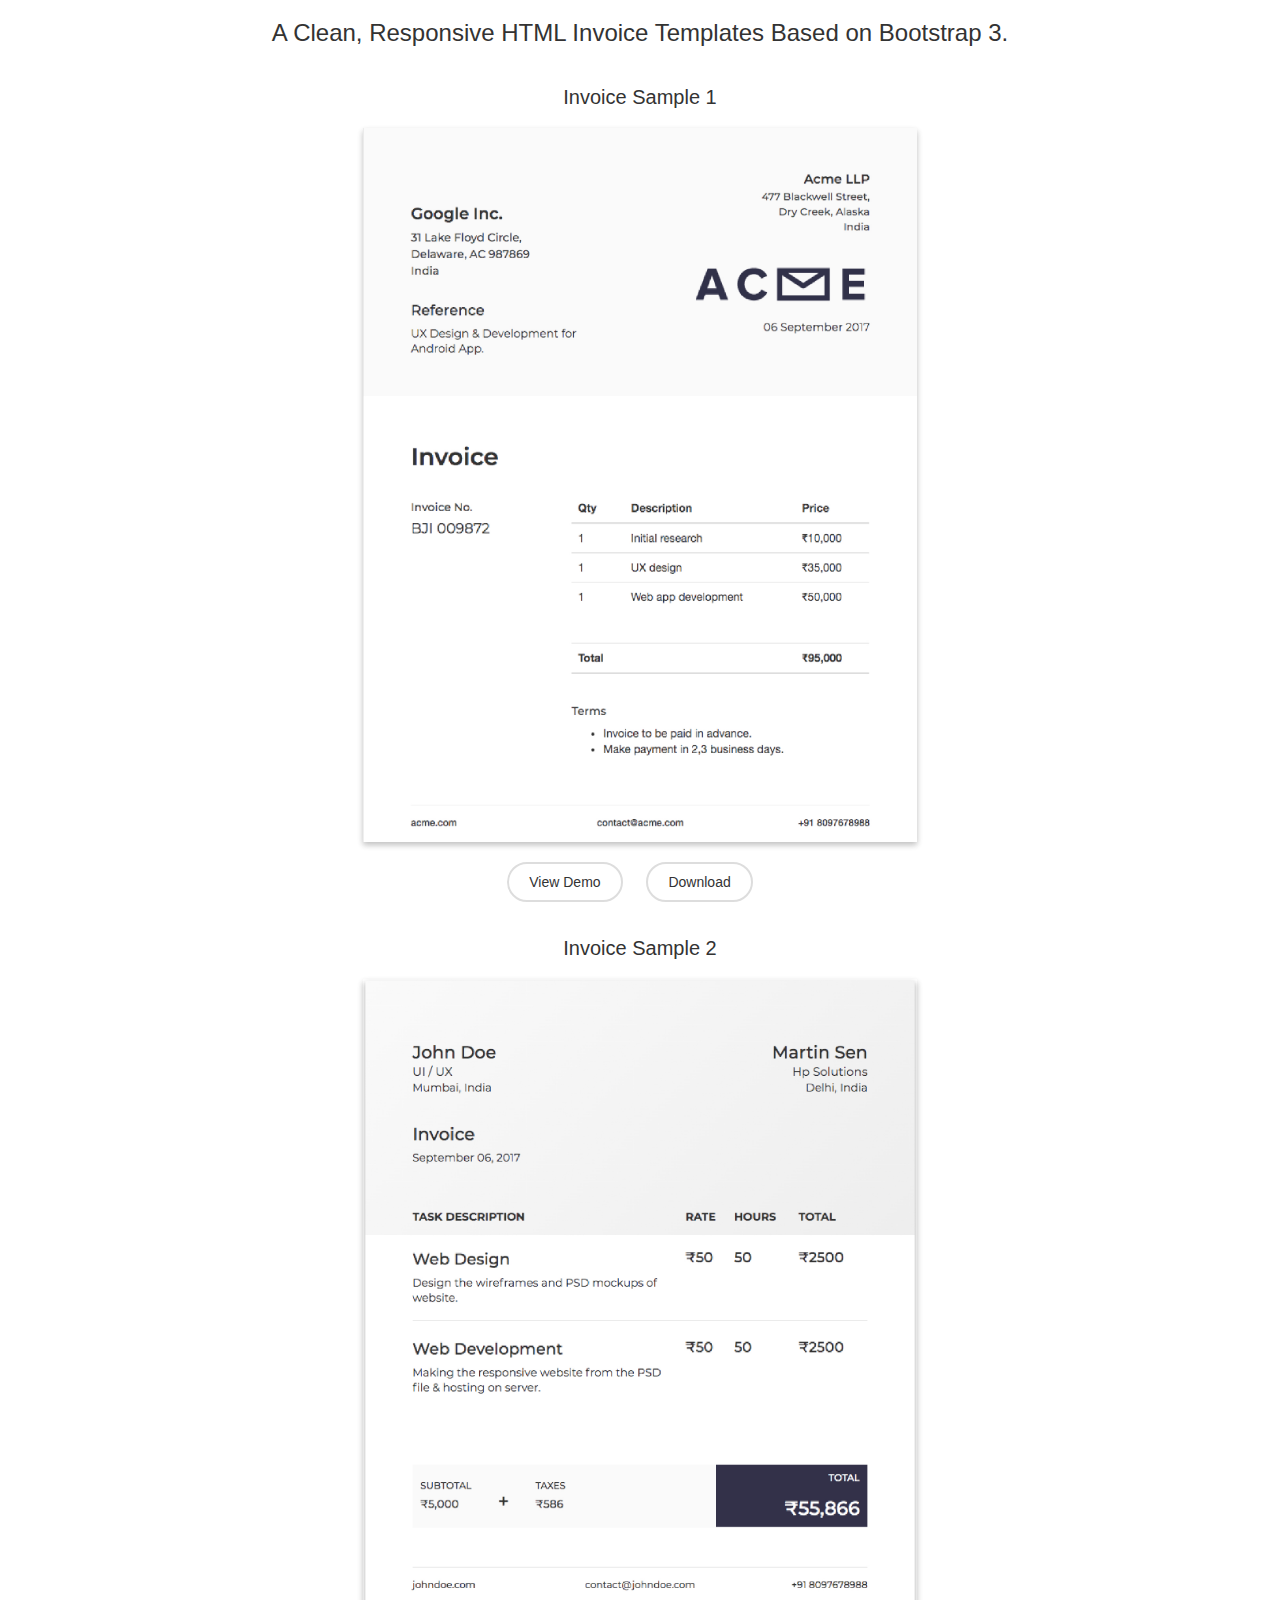
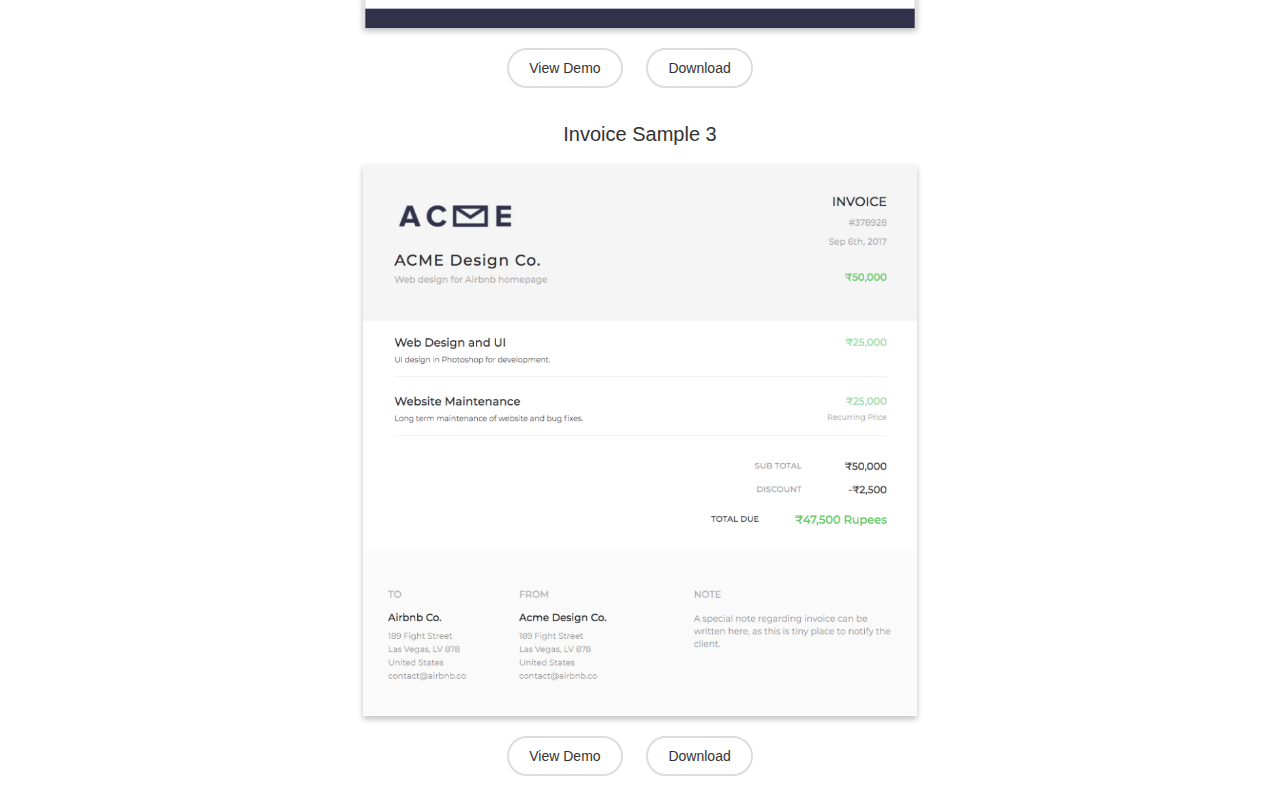
<file: index.html>
<!DOCTYPE html>
<html lang="en">
<head>
	<meta charset="utf-8">
	<meta http-equiv="X-UA-Compatible" content="IE=edge">
	<meta name="viewport" content="width=device-width, initial-scale=1">
	<!-- The above 3 meta tags *must* come first in the head; any other head content must come *after* these tags -->

	<title>HTML Invoice Templates based on Bootstrap 3</title>

	<!-- Bootstrap cdn 3.3.7 -->
	<link rel="stylesheet" href="https://maxcdn.bootstrapcdn.com/bootstrap/3.3.7/css/bootstrap.min.css" integrity="sha384-BVYiiSIFeK1dGmJRAkycuHAHRg32OmUcww7on3RYdg4Va+PmSTsz/K68vbdEjh4u" crossorigin="anonymous">

	<link rel="stylesheet" href="./assets/style.css">

	<!-- HTML5 shim and Respond.js for IE8 support of HTML5 elements and media queries -->
	<!-- WARNING: Respond.js doesn't work if you view the page via file:// -->
    <!--[if lt IE 9]>
      <script src="https://oss.maxcdn.com/html5shiv/3.7.3/html5shiv.min.js"></script>
      <script src="https://oss.maxcdn.com/respond/1.4.2/respond.min.js"></script>
  <![endif]-->
</head>
<body>

	<div class="container ">
		<div class="row">
			<div class="col-xs-12">
				<h1 class="text-center">
					A Clean, Responsive HTML Invoice Templates Based on Bootstrap 3.
				</h1>
			</div>
			<div class="col-xs-12 col-sm-offset-3 col-sm-6">
				<div class="invoice-item-wrapper">
					<h2>Invoice Sample 1</h2>
					<img src="./assets/invoice-1-2x.jpg" class="img-responsive" alt="">
					<a href="./invoice1/invoice1.html" target="_blank">View Demo</a>
					<a href="./assets/invoice1.zip" download="invoice1" target="_blank">Download</a>
				</div>
			</div>
			<div class="col-xs-12 col-sm-offset-3 col-sm-6">
				<div class="invoice-item-wrapper">
					<h2>Invoice Sample 2</h2>
					<img src="./assets/invoice-2-2x.jpg" class="img-responsive" alt="">
					<a href="./invoice2/invoice2.html" target="_blank">View Demo</a>
					<a href="./assets/invoice2.zip" download="invoice2" target="_blank">Download</a>
				</div>
			</div>
			<div class="col-xs-12 col-sm-offset-3 col-sm-6">
				<div class="invoice-item-wrapper">
					<h2>Invoice Sample 3</h2>
					<img src="./assets/invoice-3-2x.jpg" class="img-responsive" alt="">
					<a href="./invoice3/invoice3.html" target="_blank">View Demo</a>
					<a href="./assets/invoice3.zip" download="invoice3" target="_blank">Download</a>
				</div>
			</div>
		</div>
	</div>


	<!-- jquery slim version 3.2.1 minified -->
	<script src="https://code.jquery.com/jquery-3.2.1.slim.min.js" integrity="sha256-k2WSCIexGzOj3Euiig+TlR8gA0EmPjuc79OEeY5L45g=" crossorigin="anonymous"></script>

	<!-- Latest compiled and minified JavaScript -->
	<script src="https://maxcdn.bootstrapcdn.com/bootstrap/3.3.7/js/bootstrap.min.js" integrity="sha384-Tc5IQib027qvyjSMfHjOMaLkfuWVxZxUPnCJA7l2mCWNIpG9mGCD8wGNIcPD7Txa" crossorigin="anonymous"></script>

</body>
</html>
</file>
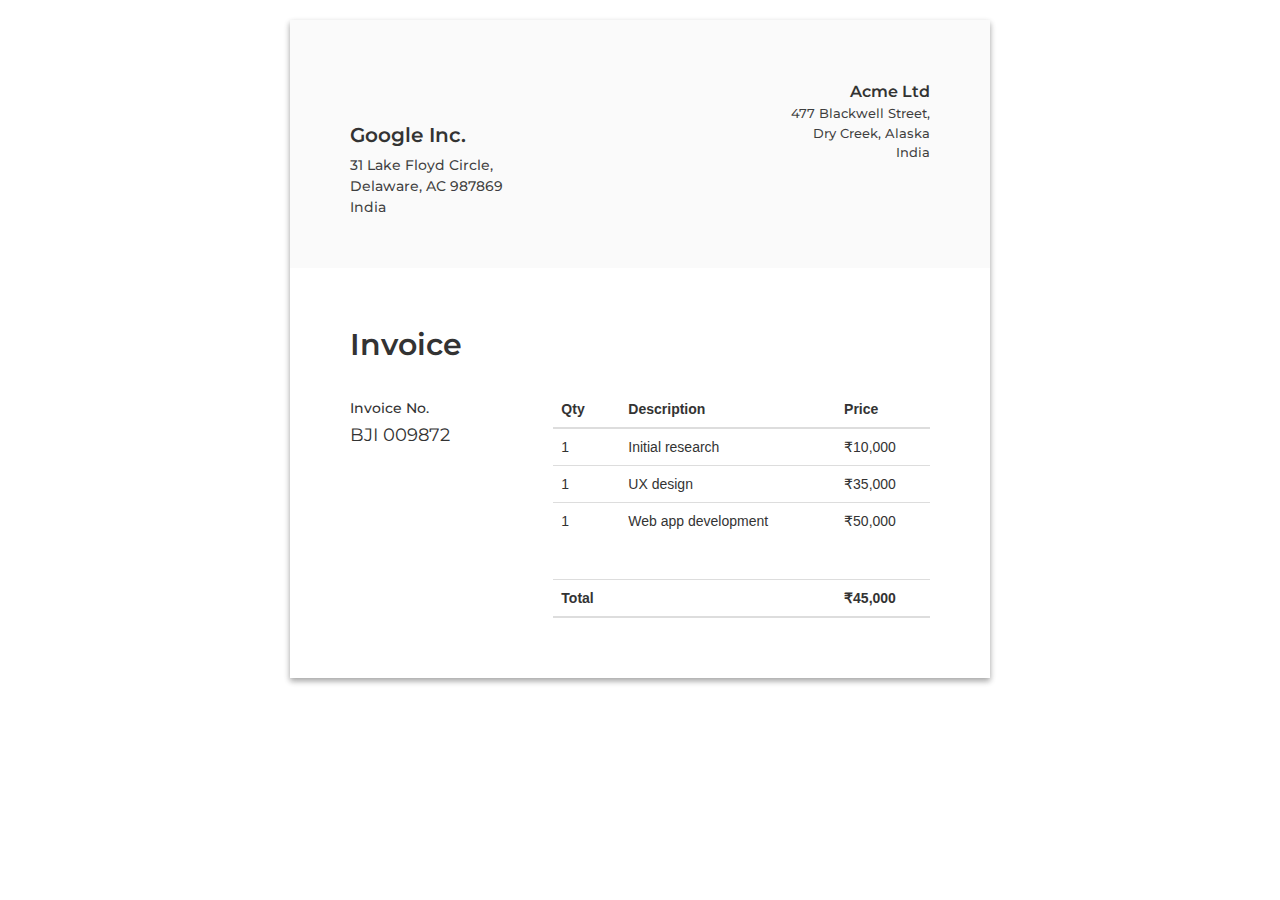
<file: invoice1/invoice1.html>
<!DOCTYPE html>
<html lang="en">
<head>
	<meta charset="utf-8">
    <meta http-equiv="X-UA-Compatible" content="IE=edge">
    <meta name="viewport" content="width=device-width, initial-scale=1">
    <!-- The above 3 meta tags *must* come first in the head; any other head content must come *after* these tags -->

	<title>Invoice1</title>

	<!-- Bootstrap cdn 3.3.7 -->
	<link rel="stylesheet" href="https://maxcdn.bootstrapcdn.com/bootstrap/3.3.7/css/bootstrap.min.css" integrity="sha384-BVYiiSIFeK1dGmJRAkycuHAHRg32OmUcww7on3RYdg4Va+PmSTsz/K68vbdEjh4u" crossorigin="anonymous">

	<!-- Custom font montseraat -->
	<link href="https://fonts.googleapis.com/css?family=Montserrat:400,500,600,700" rel="stylesheet">

	<!-- Custom style invoice1.css -->
	<link rel="stylesheet" type="text/css" href="./invoice1.css">

	<!-- HTML5 shim and Respond.js for IE8 support of HTML5 elements and media queries -->
    <!-- WARNING: Respond.js doesn't work if you view the page via file:// -->
    <!--[if lt IE 9]>
      <script src="https://oss.maxcdn.com/html5shiv/3.7.3/html5shiv.min.js"></script>
      <script src="https://oss.maxcdn.com/respond/1.4.2/respond.min.js"></script>
    <![endif]-->
</head>
<body>

	<section class="back">
		<div class="container">
			<div class="row">
				<div class="col-xs-12">
					<div class="invoice-wrapper">
						<div class="invoice-top">
							<div class="row">
								<div class="col-sm-6">
									<div class="invoice-top-left">
										<h2 class="client-company-name">Google Inc.</h2>
										<h6 class="client-address">31 Lake Floyd Circle, <br>Delaware, AC 987869 <br>India</h6>
									</div>
								</div>
								<div class="col-sm-6">
									<div class="invoice-top-right">
										<h2 class="our-company-name">Acme Ltd</h2>
										<h6 class="our-address">477 Blackwell Street, <br>Dry Creek, Alaska <br>India</h6>
									</div>
								</div>
							</div>
						</div>
						<div class="invoice-bottom">
							<div class="row">
								<div class="col-xs-12">
									<h2 class="title">Invoice</h2>
								</div>
								<div class="clearfix"></div>

								<div class="col-sm-3 col-md-3">
									<div class="invoice-bottom-left">
										<h5>Invoice No.</h5>
										<h4>BJI 009872</h4>
									</div>
								</div>
								<div class="col-md-offset-1 col-md-8 col-sm-9">
									<div class="invoice-bottom-right">
										<table class="table">
											<thead>
												<tr>
													<th>Qty</th>
													<th>Description</th>
													<th>Price</th>
												</tr>
											</thead>
											<tbody>
												<tr>
													<td>1</td>
													<td>Initial research</td>
													<td>₹10,000</td>
												</tr>
												<tr>
													<td>1</td>
													<td>UX design</td>
													<td>₹35,000</td>
												</tr>
												<tr>
													<td>1</td>
													<td>Web app development</td>
													<td>₹50,000</td>
												</tr>
												<tr style="height: 40px;"></tr>
											</tbody>
											<thead>
												<tr>
													<th>Total</th>
													<th></th>
													<th>₹45,000</th>
												</tr>
											</thead>
										</table>
									</div>
								</div>
							</div>
						</div>
					</div>
				</div>
			</div>
		</div>
	</section>
	

	<!-- jquery slim version 3.2.1 minified -->
	<script src="https://code.jquery.com/jquery-3.2.1.slim.min.js" integrity="sha256-k2WSCIexGzOj3Euiig+TlR8gA0EmPjuc79OEeY5L45g=" crossorigin="anonymous"></script>

	<!-- Latest compiled and minified JavaScript -->
	<script src="https://maxcdn.bootstrapcdn.com/bootstrap/3.3.7/js/bootstrap.min.js" integrity="sha384-Tc5IQib027qvyjSMfHjOMaLkfuWVxZxUPnCJA7l2mCWNIpG9mGCD8wGNIcPD7Txa" crossorigin="anonymous"></script>

</body>
</html>
</file>
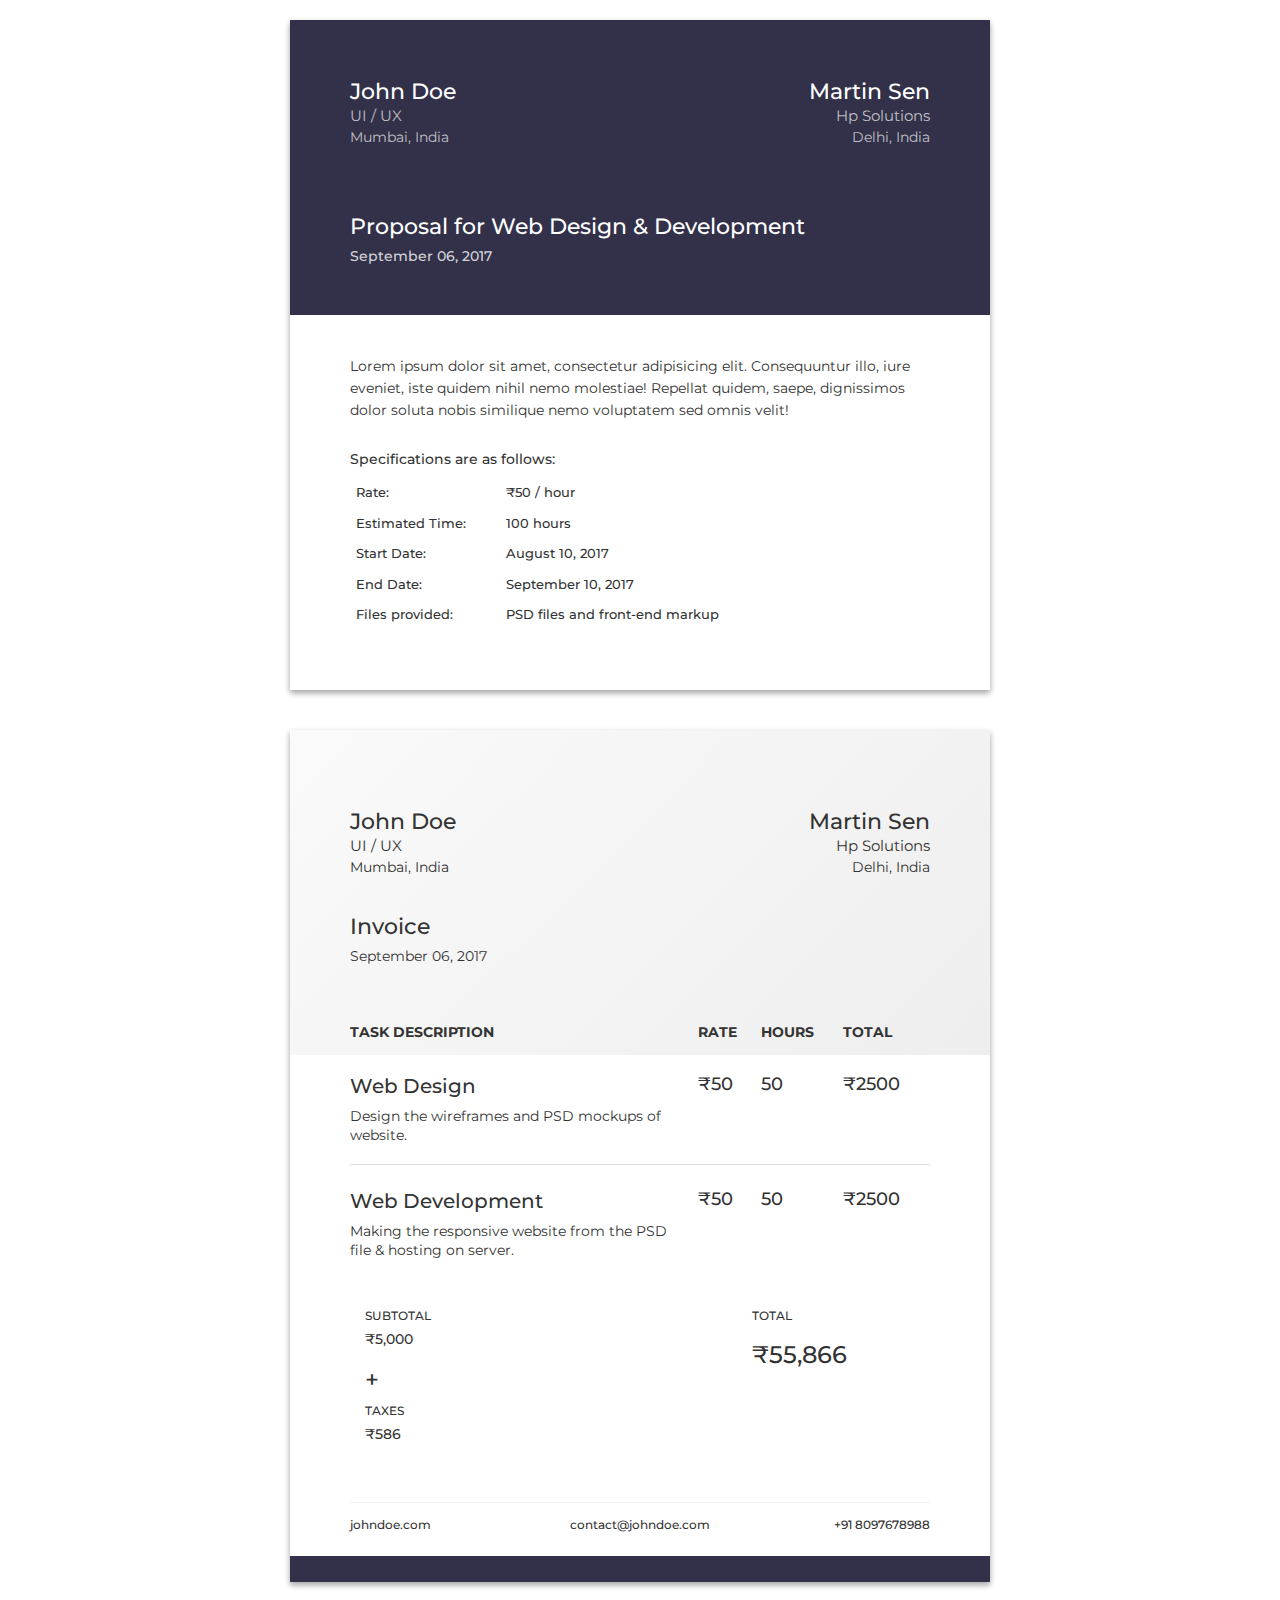
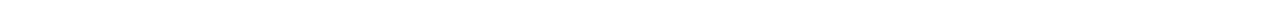
<file: invoice2/invoice2.html>
<!DOCTYPE html>
<html lang="en">
<head>
	<meta charset="utf-8">
    <meta http-equiv="X-UA-Compatible" content="IE=edge">
    <meta name="viewport" content="width=device-width, initial-scale=1">
    <!-- The above 3 meta tags *must* come first in the head; any other head content must come *after* these tags -->

	<title>Invoice2</title>

	<!-- Bootstrap cdn 3.3.7 -->
	<link rel="stylesheet" href="https://maxcdn.bootstrapcdn.com/bootstrap/3.3.7/css/bootstrap.min.css" integrity="sha384-BVYiiSIFeK1dGmJRAkycuHAHRg32OmUcww7on3RYdg4Va+PmSTsz/K68vbdEjh4u" crossorigin="anonymous">

	<!-- Custom font montseraat -->
	<link href="https://fonts.googleapis.com/css?family=Montserrat:400,500,600,700" rel="stylesheet">

	<!-- Custom style invoice1.css -->
	<link rel="stylesheet" type="text/css" href="./invoice2.css">

	<!-- HTML5 shim and Respond.js for IE8 support of HTML5 elements and media queries -->
    <!-- WARNING: Respond.js doesn't work if you view the page via file:// -->
    <!--[if lt IE 9]>
      <script src="https://oss.maxcdn.com/html5shiv/3.7.3/html5shiv.min.js"></script>
      <script src="https://oss.maxcdn.com/respond/1.4.2/respond.min.js"></script>
    <![endif]-->
</head>
<body>

	<section class="front">
		<div class="container">
			<div class="row">
				<div class="col-xs-12">
					<div class="front-invoice-wrapper">
						<div class="front-invoice-top">
							<div class="row">
								<div class="col-sm-6">
									<div class="front-invoice-top-left">
										<h2>John Doe</h2>
										<h3>UI / UX</h3>
										<h5>Mumbai, India</h5>
									</div>
								</div>
								<div class="col-sm-6">
									<div class="front-invoice-top-right">
										<h2>Martin Sen</h2>
										<h3>Hp Solutions</h3>
										<h5>Delhi, India</h5>
									</div>
								</div>
								<div class="clearfix"></div>
								<div class="col-xs-12">
									<h1 class="service-name">Proposal for Web Design &amp; Development</h1>
									<h6 class="date">September 06, 2017</h6>
								</div>
							</div>
						</div>
						<div class="front-invoice-bottom">
							<div class="row">
								<div class="col-xs-12">
									<p class="description">Lorem ipsum dolor sit amet, consectetur adipisicing elit. Consequuntur illo, iure eveniet, iste quidem nihil nemo molestiae! Repellat quidem, saepe, dignissimos dolor soluta nobis similique nemo voluptatem sed omnis velit!</p>
									<h6 class="specs">Specifications are as follows:</h6>
								</div>
								<div class="col-xs-12 col-sm-10 col-md-9">
									<table class="table borderless custom-table">
										<tbody>
											<tr>
												<td>Rate:</td>
												<td>₹50 / hour</td>
											</tr>
											<tr>
												<td>Estimated Time:</td>
												<td>100 hours</td>
											</tr>
											<tr>
												<td>Start Date:</td>
												<td>August 10, 2017</td>
											</tr>
											<tr>
												<td>End Date:</td>
												<td>September 10, 2017</td>
											</tr>
											<tr>
												<td>Files provided:</td>
												<td>PSD files and front-end markup</td>
											</tr>
										</tbody>
									</table>
								</div>
							</div>
						</div>
					</div>
				</div>
			</div>
		</div>
	</section>

	<section class="back">
		<div class="container">
			<div class="row">
				<div class="col-xs-12">
					<div class="invoice-wrapper">
						<div class="invoice-top">
							<div class="row">
								<div class="col-sm-6">
									<div class="invoice-top-left">
										<h2>John Doe</h2>
										<h3>UI / UX</h3>
										<h5>Mumbai, India</h5>

										<h4>Invoice</h4>
										<h6>September 06, 2017</h6>
									</div>
								</div>
								<div class="col-sm-6">
									<div class="invoice-top-right">
										<h2>Martin Sen</h2>
										<h3>Hp Solutions</h3>
										<h5>Delhi, India</h5>

										<!-- <div class="logo-wrapper">
											<img src="./Acme.png" class="img-responsive pull-right logo" />
										</div> -->
									</div>
								</div>
							</div>
						</div>
						<div class="invoice-bottom">
							<div class="row">
								<div class="col-xs-12">
									<div class="task-table-wrapper">
										<table class="table">
											<thead>
												<tr>
													<th>TASK DESCRIPTION</th>
													<th>RATE</th>
													<th>HOURS</th>
													<th>TOTAL</th>
												</tr>
											</thead>
											<tbody>
												<tr>
													<td class="desc">
														<h3>Web Design</h3>
														<h5>Design the wireframes and PSD mockups of website.</h5>
													</td>
													<td><h4>₹50</h4></td>
													<td><h4>50</h4></td>
													<td><h4>₹2500</h4></td>
												</tr>
												<tr>
													<td class="desc">
														<h3>Web Development</h3>
														<h5>Making the responsive website from the PSD file &amp; hosting on server.</h5>
													</td>
													<td><h4>₹50</h4></td>
													<td><h4>50</h4></td>
													<td><h4>₹2500</h4></td>
												</tr>
											</tbody>
										</table>
									</div>
								</div>
								<div class="clearfix"></div>
								<div class="col-md-12">
									<div class="invoice-bottom-total">
										<div class="col-sm-8 no-padding">
											<div class="sub-total-box">
												<h6>SUBTOTAL</h6>
												<h5>₹5,000</h5>
											</div>
											<div class="add-box">
												<h3>+</h3>
											</div>
											<div class="tax-box">
												<h6>TAXES</h6>
												<h5>₹586</h5>
											</div>
										</div>
										<div class="col-sm-4 no-padding">
											<div class="total-box">
												<h6>TOTAL</h6>
												<h3>₹55,866</h3>
											</div>
										</div>
									</div>
								</div>
								<div class="clearfix"></div>
								<div class="col-xs-12">
									<hr class="divider">
								</div>
								<div class="col-sm-4">
									<h6 class="text-left">johndoe.com</h6>
								</div>
								<div class="col-sm-4">
									<h6 class="text-center">contact@johndoe.com</h6>
								</div>
								<div class="col-sm-4">
									<h6 class="text-right">+91 8097678988</h6>
								</div>
							</div>
							<div class="bottom-bar"></div>
						</div>
					</div>
				</div>
			</div>
		</div>
	</section>
	

	<!-- jquery slim version 3.2.1 minified -->
	<script src="https://code.jquery.com/jquery-3.2.1.slim.min.js" integrity="sha256-k2WSCIexGzOj3Euiig+TlR8gA0EmPjuc79OEeY5L45g=" crossorigin="anonymous"></script>

	<!-- Latest compiled and minified JavaScript -->
	<script src="https://maxcdn.bootstrapcdn.com/bootstrap/3.3.7/js/bootstrap.min.js" integrity="sha384-Tc5IQib027qvyjSMfHjOMaLkfuWVxZxUPnCJA7l2mCWNIpG9mGCD8wGNIcPD7Txa" crossorigin="anonymous"></script>

</body>
</html>
</file>
<file: assets/style.css>
h1{
	font-size: 24px;
	margin-bottom: 20px;
}
.invoice-item-wrapper{
	text-align: center;
	margin-bottom: 25px;
}
.invoice-item-wrapper h2{
	font-size: 20px;
	margin-bottom: 20px;	
}
.invoice-item-wrapper img{
	box-shadow: 0 3px 6px rgba(0,0,0,0.16), 0 3px 6px rgba(0,0,0,0.10);
	margin-bottom: 30px;
}
.invoice-item-wrapper a{
	padding: 10px 20px;
	margin-right: 20px;
	color: #333;
	border: 2px solid #ddd;
	border-radius: 20px;
}
</file>
<file: invoice1/invoice1.css>
.back{}
.invoice-wrapper{
	margin: 20px auto;
	max-width: 700px;
	box-shadow: 0 3px 6px rgba(0,0,0,0.16), 0 3px 6px rgba(0,0,0,0.23);
}
.invoice-top{
	background-color: #fafafa;
	padding: 40px 60px;
}
/*
Invoice-top-left refers to the client name & address, service provided
*/
.invoice-top-left{
	margin-top: 60px;
}
.invoice-top-left h2 , .invoice-top-left h6{
	line-height: 1.5;
	font-family: 'Montserrat', sans-serif;
}
.invoice-top-left h4{
	margin-top: 30px;
	font-family: 'Montserrat', sans-serif;
}
.invoice-top-left h5{
	line-height: 1.4;
	font-family: 'Montserrat', sans-serif;
	font-weight: 400;
}
.client-company-name{
	font-size: 20px;
	font-weight: 600;
	margin-bottom: 0;
}
.client-address{
	font-size: 14px;
	margin-top: 5px;
	color: rgba(0,0,0,0.75);
}

/*
Invoice-top-right refers to the our name & address, logo and date
*/
.invoice-top-right h2 , .invoice-top-right h6{
	text-align: right;
	line-height: 1.5;
	font-family: 'Montserrat', sans-serif;
}
.invoice-top-right h5{
	line-height: 1.4;
    font-family: 'Montserrat', sans-serif;
    font-weight: 400;
    text-align: right;
    margin-top: 0;
}
.our-company-name{
	font-size: 16px;
    font-weight: 600;
    margin-bottom: 0;
}
.our-address{
	font-size: 13px;
	margin-top: 0;
	color: rgba(0,0,0,0.75);
}
.logo-wrapper{ overflow: auto; }

/*
Invoice-bottom refers to the bottom part of invoice template
*/
.invoice-bottom{
	background-color: #ffffff;
	padding: 40px 60px;
	position: relative;
}
.title{
	font-size: 30px;
	font-family: 'Montserrat', sans-serif;
	font-weight: 600;
	margin-bottom: 30px;
}
/*
Invoice-bottom-left
*/
.invoice-bottom-left h5, .invoice-bottom-left h4{
	font-family: 'Montserrat', sans-serif;
}
.invoice-bottom-left h4{
	font-weight: 400;
}
.terms{
	font-family: 'Montserrat', sans-serif;
	font-size: 14px;
	margin-top: 40px;
}
.divider{
	margin-top: 50px;
    margin-bottom: 5px;
}
/*
bottom-bar is colored bar located at bottom of invoice-card
*/
.bottom-bar{
	position: absolute;
	bottom: 0;
	left: 0;
	right: 0;
	height: 26px;
	background-color: #323149;
}
</file>
<file: invoice2/invoice2.css>
body{
	font-family: 'Montserrat', sans-serif;
}
.front-invoice-wrapper{
	margin: 20px auto;
	max-width: 700px;
	box-shadow: 0 3px 6px rgba(0,0,0,0.16), 0 3px 6px rgba(0,0,0,0.23);
}
.front-invoice-top{
	background-color: #323149;
	padding: 40px 60px;
}
.front-invoice-top-left h2, .front-invoice-top-right h2{
	color: #ffffff;
	font-size: 22px;
	margin-bottom: 4px;
}
.front-invoice-top-left h3, .front-invoice-top-right h3{
	color: rgba(255,255,255,0.7);
	font-size: 15px;
	font-weight: 400;
	margin-top: 0;
	margin-bottom: 5px;
}
.front-invoice-top-left h5, .front-invoice-top-right h5{
	color: rgba(255,255,255,0.7);
	font-size: 14px;
	font-weight: 400;
	margin-top: 0;
}

.front-invoice-top-right{
	text-align: right;
}

.service-name{
	color: #ffffff;
	font-size: 22px;
	font-weight: 500;
	margin-top: 60px;
}
.date{
	color: rgba(255,255,255,0.8);
	font-size: 14px;
}

.front-invoice-bottom{
	background-color: #ffffff;
	padding: 40px 60px;
	position: relative;
}
.borderless td, .borderless th {
    border: none !important;
}
.custom-table td{
	font-size: 13px;
    padding: 6px !important;
    font-weight: 500;
}
.description{
	line-height: 1.6;
}
.specs{
	margin-top: 30px;
	font-size: 14px;
}

.back{}
.invoice-wrapper{
	margin: 20px auto;
	max-width: 700px;
	box-shadow: 0 3px 6px rgba(0,0,0,0.16), 0 3px 6px rgba(0,0,0,0.23);
}
.invoice-top{
	background: linear-gradient(135deg, #fafafa, #eeeeee);
	padding: 60px 60px 80px;
}
.invoice-top-left{
	/*margin-top: 60px;*/
}
.invoice-top-left h2, .invoice-top-right h2{	
	font-size: 22px;
	margin-bottom: 4px;
}
.invoice-top-left h3, .invoice-top-right h3{
	font-size: 15px;
	font-weight: 400;
	margin-top: 0;
	margin-bottom: 5px;
}
.invoice-top-left h5, .invoice-top-right h5{
	font-size: 14px;
	font-weight: 400;
	margin-top: 0;
}

.invoice-top-left h4{
	margin-top: 40px;
	font-size: 22px;
}
.invoice-top-left h6{
	font-size: 14px;
    font-weight: 400;
}

.invoice-top-right h2, .invoice-top-right h3, .invoice-top-right h5{
	text-align: right;
}

.logo-wrapper{ overflow: auto; }


.invoice-bottom{
	background-color: #ffffff;
	padding: 40px 60px;
	position: relative;
}

.task-table-wrapper{
	margin-top: -14%;
}
.task-table-wrapper .table > thead > tr> th{
	border: none;
	padding-left: 0;
	/*padding-bottom: 30px;*/
}
.task-table-wrapper .table> tbody> tr:first-child > td{
	border-top: 0;
}
.task-table-wrapper .table> tbody> tr> td{
	padding-top: 25px;
	padding-left: 0;
}
.task-table-wrapper .table> tbody> tr> td> h4{
	margin-top: 0;
}
.task-table-wrapper .table tbody .desc{
	width:60%;
}
.desc h3{
	margin-top: 0;
	font-size: 20px;
}
.desc h5{
	font-weight: 400;
	line-height: 1.4;
	font-size: 14px;
}

.divider{
	margin-top: 50px;
    margin-bottom: 5px;
}

.bottom-bar{
	position: absolute;
	bottom: 0;
	left: 0;
	right: 0;
	height: 26px;
	background-color: #323149;
}
</file>
